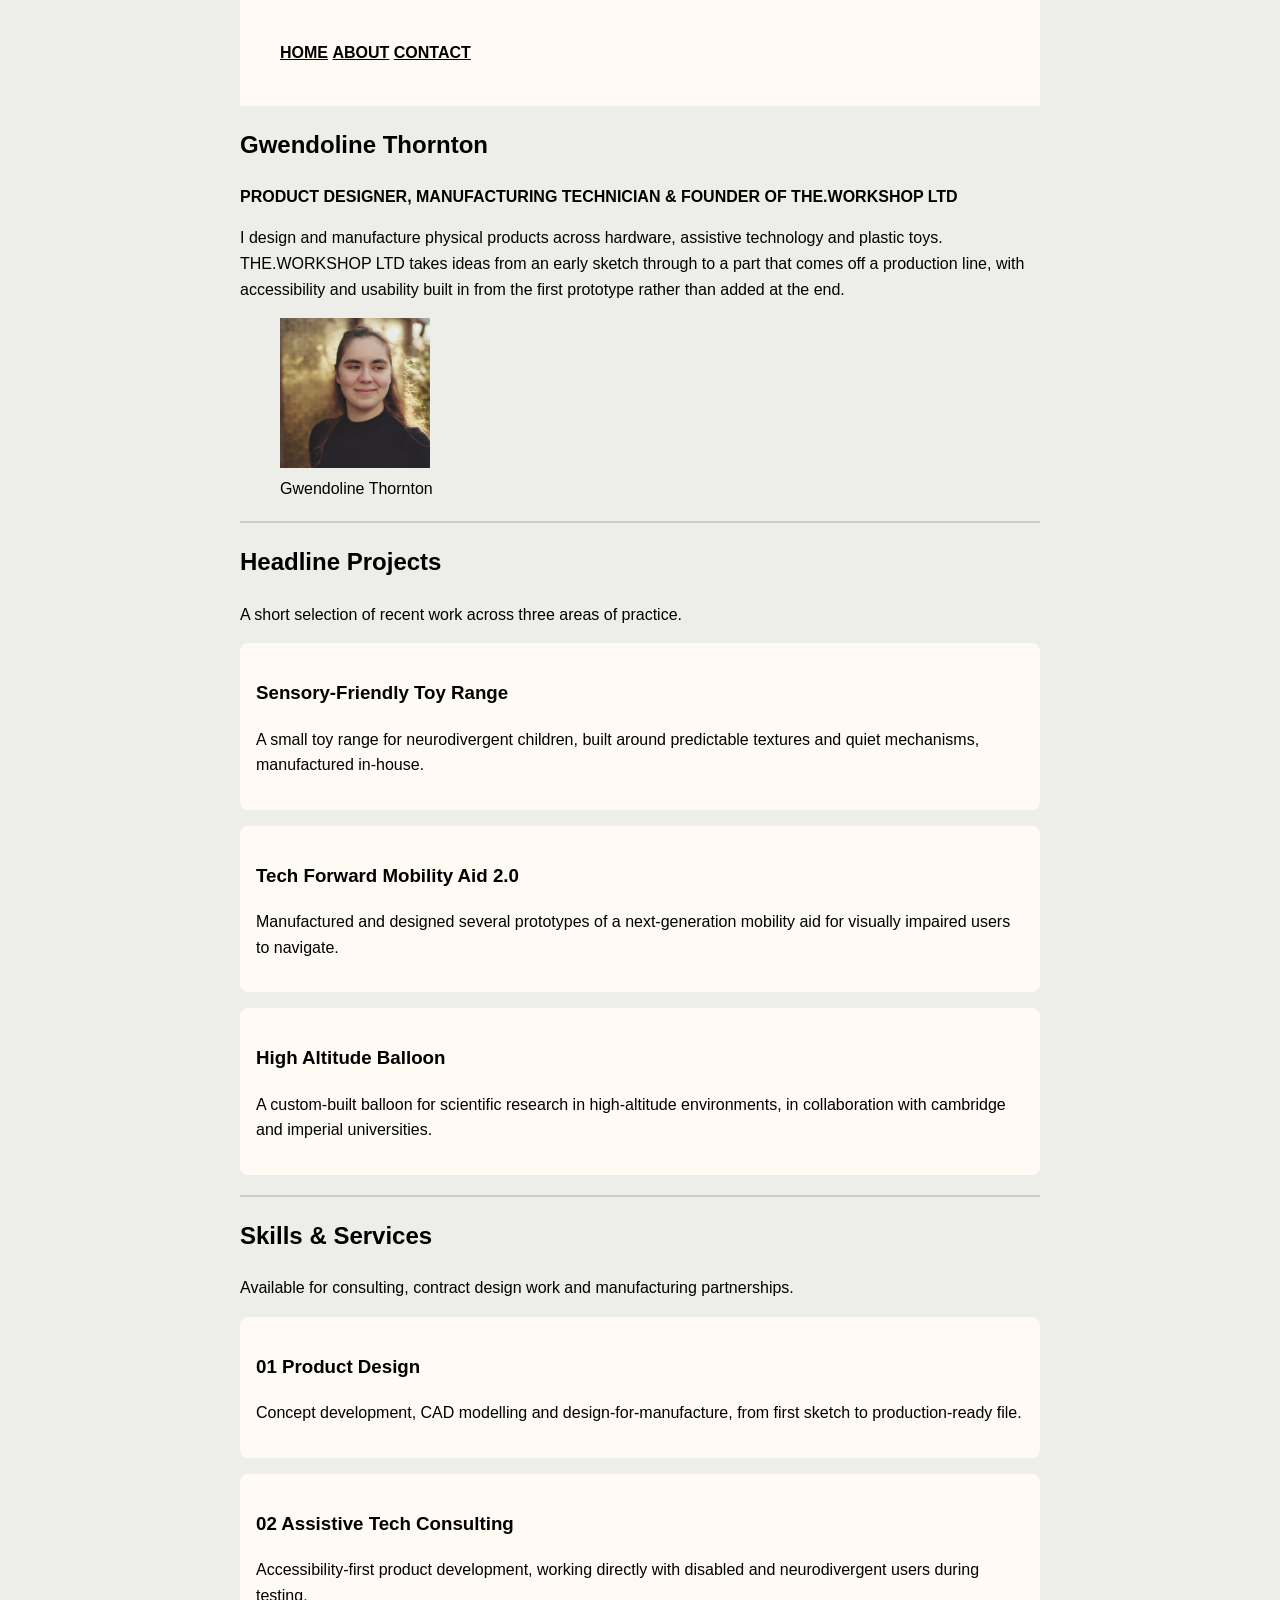
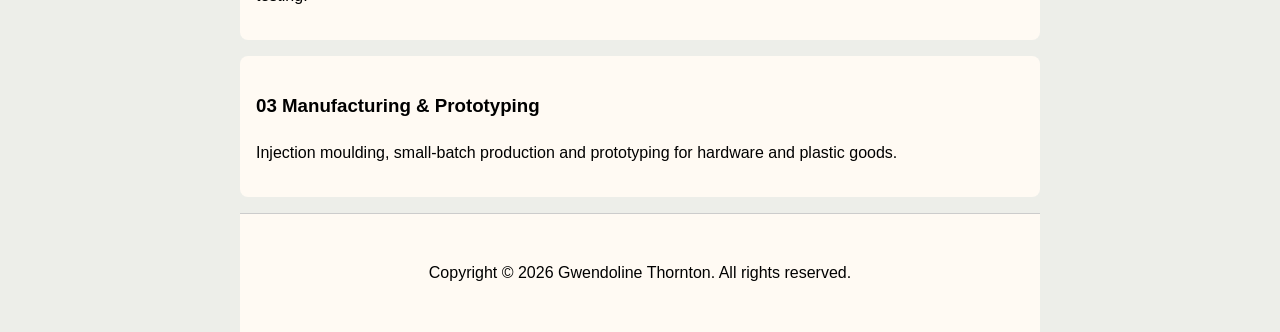
<file: index.html>
<!DOCTYPE html>
<html lang="en">
    <head> <!---The head element contains the meta data, page title, SEO tags and the stylesheet link-->
        <meta charset="utf-8">
        <title>Gwendoline Thornton</title>
        <meta name="viewport" content="width=device-width, initial-scale=1.0">
        <meta name="description" content="Portfolio of Gwendoline Thornton, product designer, mechanical and manufacturing technician, and founder of THE.WORKSHOP LTD, working across hardware, assistive technology and plastic toy manufacturing.">
        <meta name="keywords" content="product design, industrial design, mechanical technician, manufacturing, assistive technology, hardware design, THE.WORKSHOP LTD">
        <meta name="author" content="Gwendoline Thornton">
        <link rel="stylesheet" href="assets/css/style.css" type="text/css">
    </head>

    <body>
        <header id="home"> <!--navigation bar with links to the home, about and contact pages-->
        <nav> <!--Main site navigation, repeated on every page-->
        <a href="#home" aria-label="Go to home page (opens in new tab)">Home</a>
        <a href="about.html" aria-label="Go to about page (opens in new tab)">About</a>
        <a href="contact.html" aria-label="Go to contact page (opens in new tab)">Contact</a>   
        </nav>
        </header>
        
        <main>
        <article> <!--Intro section: name, title, bio and portrait image of Gwendoline Thornton-->

        <h1>Gwendoline Thornton</h1>
        <p><strong>PRODUCT DESIGNER, MANUFACTURING TECHNICIAN & FOUNDER OF THE.WORKSHOP LTD</strong></p>
        <p>I design and manufacture physical products across hardware,
        assistive technology and plastic toys. THE.WORKSHOP LTD takes
        ideas from an early sketch through to a part that comes off a
        production line, with accessibility and usability built in from the
        first prototype rather than added at the end.</p>
        <figure> <!--Profile image of Gwendoline Thornton with alt text and caption-->
        <img src="assets/images/gwendoline-thornton.png" alt="Gwendoline Thornton" width="150" height="150">
        <figcaption>Gwendoline Thornton</figcaption>
        </figure>

        <hr>
        <!--Headline of projects section-->
        <h2 id="projects-heading"> Headline Projects</h2>
        <p>A short selection of recent work across three areas of practice.</p>
        
        <div class="project-card"> <!--Each project card contains a title and description-->
        <h3>Sensory-Friendly Toy Range</h3>
        <p>A small toy range for neurodivergent children, built around predictable textures and quiet mechanisms, manufactured in-house.</p>
        </div>

        <div class="project-card">
        <h3>Tech Forward Mobility Aid 2.0</h3>
        <p>Manufactured and designed several prototypes of a next-generation mobility aid for visually impaired users to navigate.</p>
        </div>

        <div class="project-card">
        <h3>High Altitude Balloon</h3>
        <p>A custom-built balloon for scientific research in high-altitude environments, in collaboration with cambridge and imperial universities.</p>
        </div>

        <hr>
        
        <!--Skills & Services section-->
        <h2 id="services-heading">Skills & Services</h2>
        <p>Available for consulting, contract design work and manufacturing partnerships.</p>

        <div class="service-card"> <!--Individual service card for each service-->
        <h3>01 Product Design</h3>
        <p>Concept development, CAD modelling and design-for-manufacture, from first sketch to production-ready file.</p>
        </div>

        <div class="service-card">
        <h3>02 Assistive Tech Consulting</h3>
        <p>Accessibility-first product development, working directly with disabled and neurodivergent users during testing.</p>
        </div>

        <div class="service-card">
        <h3>03 Manufacturing & Prototyping</h3>
        <p>Injection moulding, small-batch production and prototyping for hardware and plastic goods.</p>
        </div>

        </article>
        </main>

        <footer> <!--Site footer, copyright notice and ownership rights-->
        <p>Copyright © 2026 Gwendoline Thornton. All rights reserved.</p>
        </footer>
    </body>
</html>
</file>
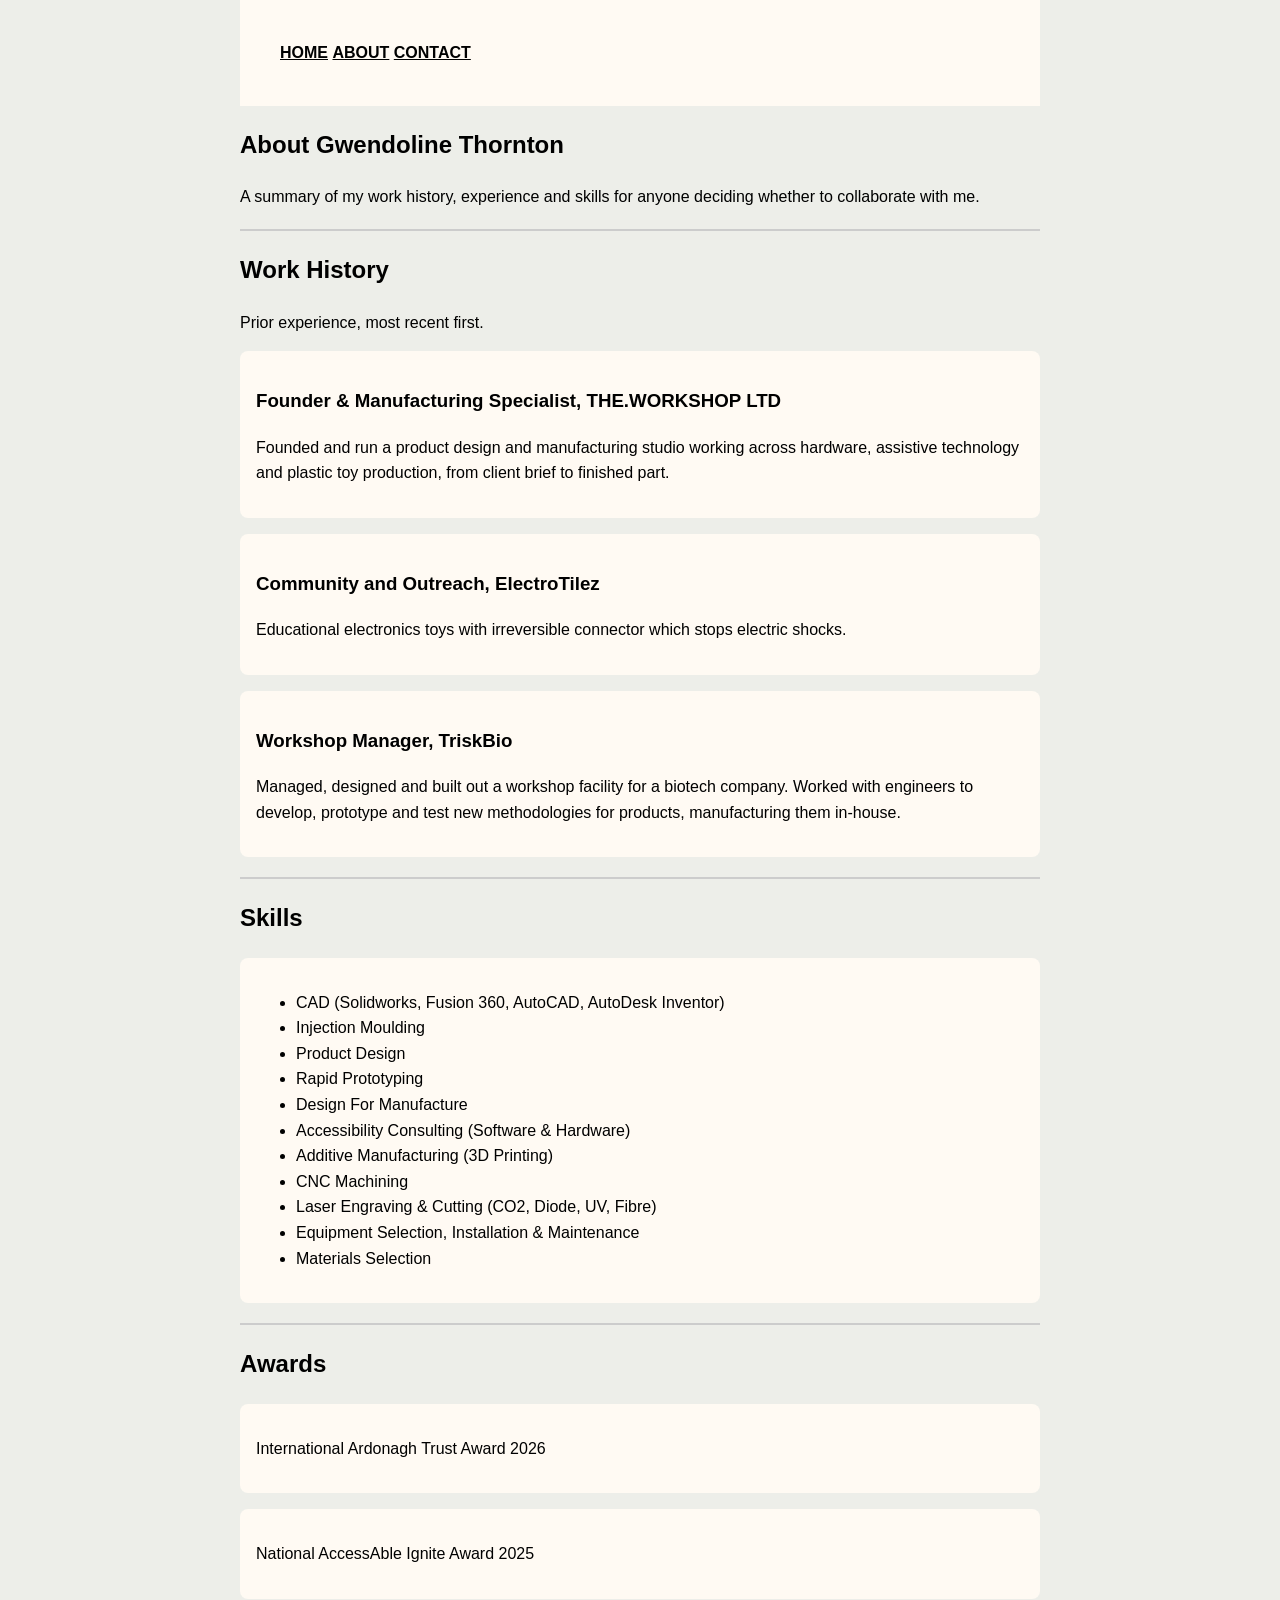
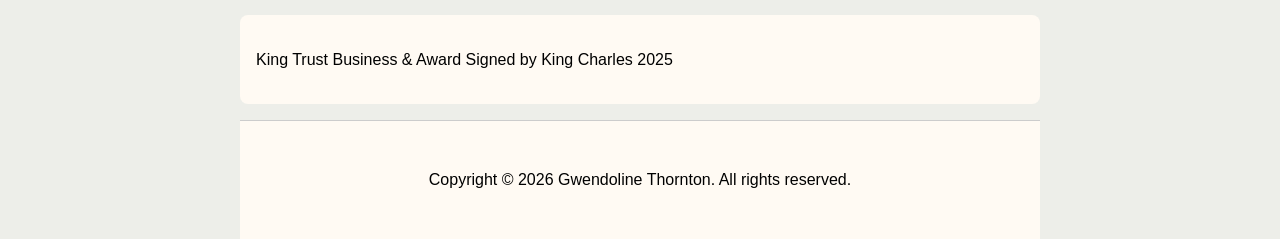
<file: about.html>
<!DOCTYPE html>
<html lang="en">
    <head>
        <meta charset="utf-8"> <!--Metadata: page title, seo tags and stylesheet link-->
        <title>About Gwendoline Thornton</title>
        <meta name="viewport" content="width=device-width, initial-scale=1.0">
        <meta name="description" content="CV history, work experience, skills and awards for Gwendoline Thornton, product designer and founder of THE.WORKSHOP LTD.">
        <meta name="keywords" content="CV, work history, skills, product design, CAD, injection moulding, manufacturing experience">
        <meta name="author" content="Gwendoline Thornton">
        <link rel="stylesheet" href="assets/css/style.css" type="text/css">
    </head>

    <body>
        <header id="about">
        <nav> <!--Main site navigation, repeated on every page-->
        <a href="index.html" aria-label="Go to home page (opens in new tab)">Home</a>
        <a href="about.html" aria-label="Go to about page (opens in new tab)">About</a>
        <a href="contact.html" aria-label="Go to contact page (opens in new tab)">Contact</a>   
        </nav>
        </header>
        
        <main>
        <article>
        
        <h1>About Gwendoline Thornton</h1> <!--Introduction section: Name, Title, Summary-->
        <p>A summary of my work history, experience and skills for anyone deciding whether to collaborate with me.</p>
        
        <hr>

        <!--headline of work history section-->
        <h2 id="work-history-heading">Work History</h2>
        <p>Prior experience, most recent first.</p>
        
        <div class="work-history-card"> <!--each work history card contains a title and description-->
        <h3>Founder & Manufacturing Specialist, THE.WORKSHOP LTD</h3>
        <p>Founded and run a product design and manufacturing studio working across hardware, assistive technology and plastic toy production, from client brief to finished part.</p>
        </div>

        <div class="work-history-card">
        <h3>Community and Outreach, ElectroTilez</h3>
        <p>Educational electronics toys with irreversible connector which stops electric shocks.</p>
        </div>

        <div class="work-history-card">
        <h3>Workshop Manager, TriskBio</h3>
        <p>Managed, designed and built out a workshop facility for a biotech company. Worked with engineers to develop, prototype and test new methodologies for products, manufacturing them in-house.</p>
        </div>
        <hr>

        <!--Skills Section-->
        <h2 id="skills">Skills</h2>
        <div class="skills-card">
        <ul> <!--List of all skills and services-->
        <li>CAD (Solidworks, Fusion 360, AutoCAD, AutoDesk Inventor)</li>
        <li>Injection Moulding</li>
        <li>Product Design</li>
        <li>Rapid Prototyping</li>
        <li>Design For Manufacture</li>
        <li>Accessibility Consulting (Software & Hardware)</li>
        <li>Additive Manufacturing (3D Printing)</li>
        <li>CNC Machining</li>
        <li>Laser Engraving & Cutting (CO2, Diode, UV, Fibre)</li>
        <li>Equipment Selection, Installation & Maintenance</li>
        <li>Materials Selection</li>
        </ul>
        </div>

        <hr>

        <!--Awards section with a list of all awards-->
        <h2 id="awards-heading">Awards</h2>
        
        <div class="award-card">
        <p>International Ardonagh Trust Award 2026<p>
        </div>

        <div class="award-card">
        <p>National AccessAble Ignite Award 2025<p>
        </div>

        <div class="award-card">
        <p>King Trust Business & Award Signed by King Charles 2025<p>
        </div>  

        </article>
        </main>

        <footer><!--Site footer, copyright notice and ownership rights-->
        <p>Copyright © 2026 Gwendoline Thornton. All rights reserved.</p>
        </footer>
    </body>
</html>
</file>
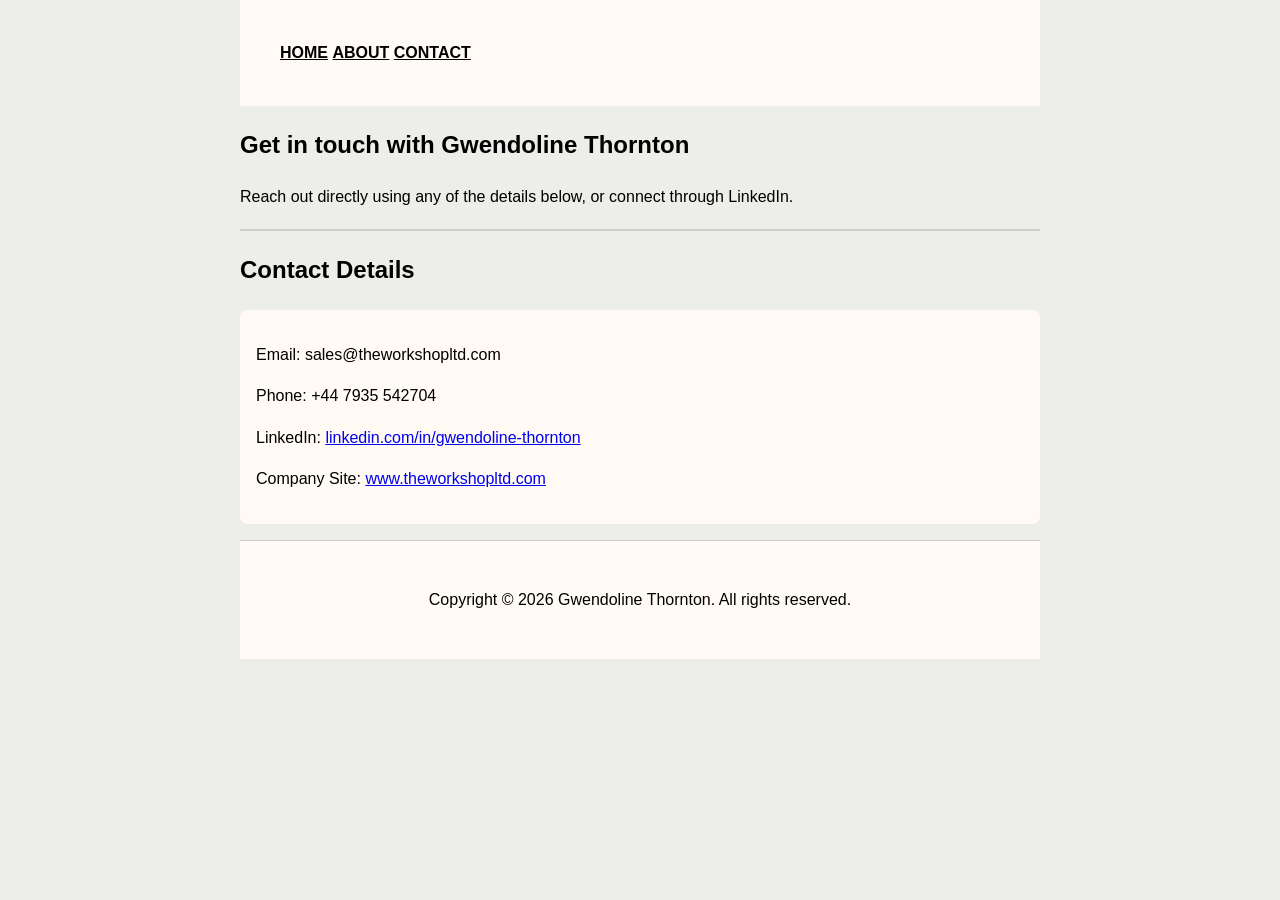
<file: contact.html>
<!DOCTYPE html>
<html lang="en">
<head><!---The head element contains the meta data, page title, SEO tags and the stylesheet link-->
    <meta charset="utf-8">
    <meta name="viewport" content="width=device-width, initial-scale=1.0">
    <title>Contact Gwendoline Thornton</title>
    <meta name="description" content="Get in touch with Gwendoline Thornton, product designer and founder of THE.WORKSHOP LTD, for consulting, design work or manufacturing partnerships.">
    <meta name="keywords" content="contact, consulting, product design services, manufacturing partnership, get in touch">
    <meta name="author" content="Gwendoline Thornton">
    <link rel="stylesheet" href="assets/css/style.css" type="text/css">
</head>

    <body>
        <header id="contact"><!--navigation bar with links to the home, about and contact pages-->
        <nav> <!--Main site navigation, repeated on every page-->
        <a href="index.html" aria-label="Go to home page (opens in new tab)">Home</a>
        <a href="about.html" aria-label="Go to about page (opens in new tab)">About</a>
        <a href="contact.html" aria-label="Go to contact page (opens in new tab)">Contact</a>   
        </nav>
        </header>
        
        <main>
        <article> <!--Contact section with summary of page-->
        <h1>Get in touch with Gwendoline Thornton</h1>
        <p>Reach out directly using any of the details below, or connect through LinkedIn.</p>
        </article>

        <hr>

        <article>
        <h2 id="contact-heading">Contact Details</h2>
        <div class="contact-card"> <!--Contact information card-->
        <p>Email: sales@theworkshopltd.com</p>
        <p>Phone: +44 7935 542704</p>
        <p>LinkedIn:  <a href="https://linkedin.com/in/gwendoline-thornton" target="_blank" rel="author">linkedin.com/in/gwendoline-thornton</a></p>
        <p>Company Site: <a href="https://theworkshopltd.com" target="_blank" rel="author">www.theworkshopltd.com</a> </p>
        </div>
        </article>
        </main>

        <footer><!--Site footer, copyright notice and ownership rights-->
        <p>Copyright © 2026 Gwendoline Thornton. All rights reserved.</p>
        </footer>        
    </body>
</html>
</file>
<file: assets/css/style.css>
/*Black Text where needed across the pages*/
.text-black {
color: #000000;
}

/*Base page styles across all pages includes the background, font, text color*/
body{
    background-color: #EDEEE9;
    font-family: Sans-serif;
    line-height: 1.6;
    color: #000000;
    margin: 0;
}

/*Navigation Bar */
nav {
    background-color: #fffaf3;
    padding: 20px;
    text-align: left;
}

/*Navigation links styling: color, font weight, text transform*/
nav a {
color: #000000;
font-weight: 600;
text-transform: uppercase;
}

/*Navigation links hover effect: color change*/
nav a:hover {
    color: #e79805;
}

/*Page header styles*/
header {
    padding: 20px;
    background-color: #fffaf3;
}

/*Header figure styling: float right, margin left for spacing*/
header figure {
    float: right;
    margin-left: 20px;
}

/*heading color shared across all pages*/
h1, h2, h3 {
    color: #000000;
}

/*Horizontal rule styling shared across all pages*/
hr {
    border: 0;
    height: 2px;
    background-color: #ccc;
    margin: 20px 0;
}

/*Constraining the body width for better readability and centering it on the page*/
body {
    max-width: 800px;
    margin: 0 auto;
}

/*Paragraph styling shared across all pages: font size and color*/
p {
font-size: 1rem;
color: #000000;
}

/*Consistent styling around each section*/
section {
    padding: 20px;
}

/*Shared "card" style used for projects, services, work history, skills, awards and contact information*/
.project-card,
.service-card,
.work-history-card,
.skills-card,
.award-card,
.contact-card
{
    background-color: #fffaf3;
    color: #000000;
    padding: 16px;
    border-radius: 8px;
    margin-bottom: 16px;
}

/*Site footer copyright line, shared across all pages*/
footer {
    border-top: 1px solid #ccc;
    background-color: #fffaf3;
    color: #000000;
    text-align: center;
    padding: 30px;
}

/*Media queries for responsive design, adjusting styles based on screen width*/
/*Smaller phone screens*/
@media (max-width: 400px) {
}
/*Large phones / small tablets
@media (min-width: 401px) {
}
/*Laptop and desktop screens*/
@media (min-width: 1020px) { 
}
</file>
